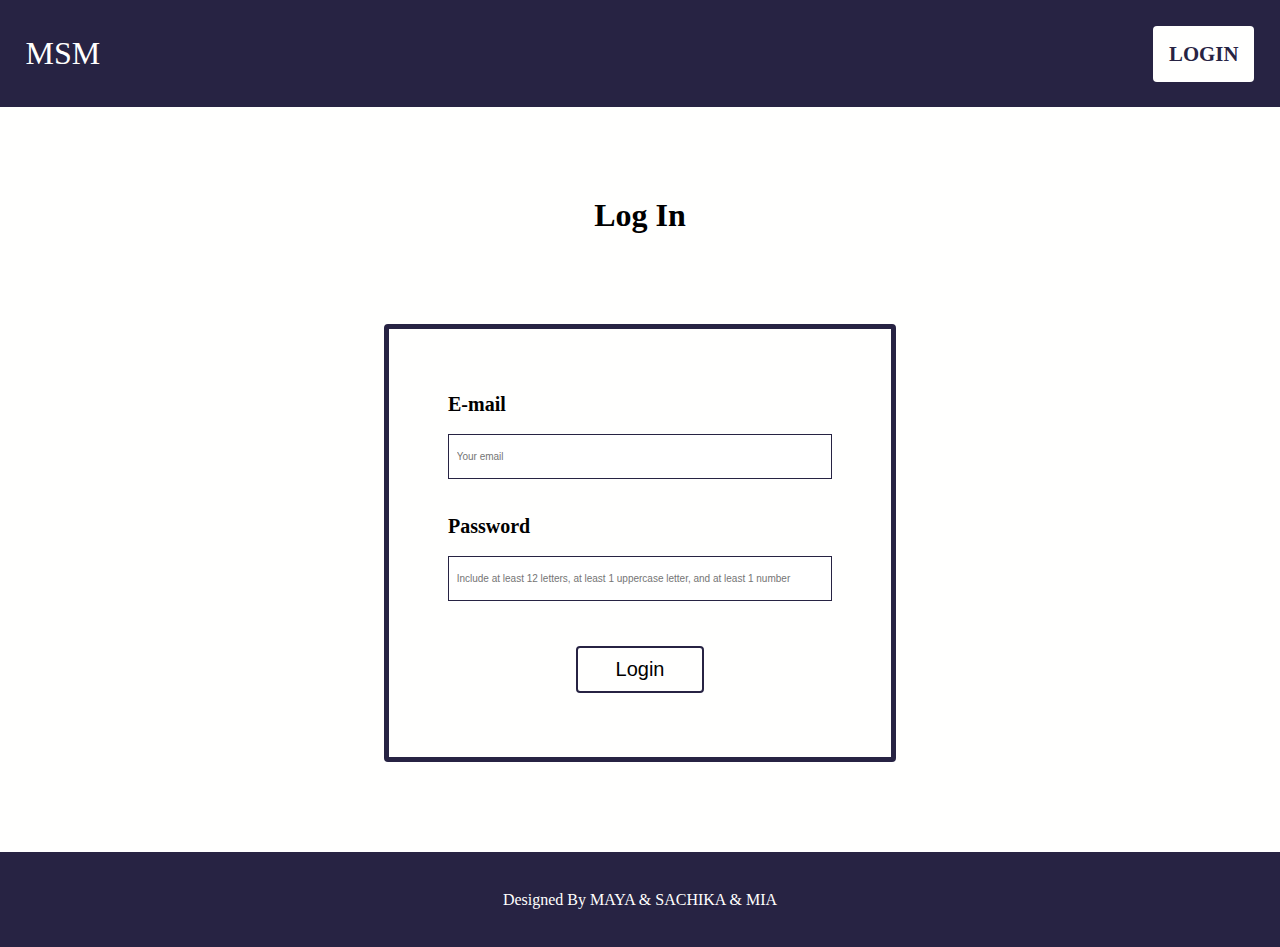
<file: index.html>
<!DOCTYPE html>
<html lang="en">
<head>
    <meta charset="UTF-8">
    <meta name="viewport" content="width=device-width, initial-scale=1.0">
    <title>Document</title>
    <link rel="stylesheet" href="styles/index.css">
</head>
<body>
    <header>
        <a class="name" href="index.html">MSM</a>
        <a class="login-form" href="index.html">LOGIN</a>
    </header>
    <div class="mia-part">
        <div class="form-validation">
            <h1>Log In</h1>
            <form action="shopping.html" class="form" id="loginForm">
                <div>
                    <aside>
                        <label for="email">E-mail</label>
                        <input type="text" id="email" placeholder="Your email">
                    </aside>
                    <aside>
                        <label for="password">Password</label>
                        <input type="password" id="password" placeholder="Include at least 12 letters, at least 1 uppercase letter, and at least 1 number">
                    </aside>
                </div>
                <button type="submit" class="login">Login</button>
            </form>
        </div>    
    </div>

    <footer>
        <p>Designed By MAYA & SACHIKA & MIA</p>
    </footer>

    <script src="js/index.js"></script>
</body>
</html>
</file>
<file: styles/index.css>
* {
    margin: 0;
    padding: 0;
    box-sizing: border-box;
}
html {
    font-size: 16px;
    font-family: "Montserrat";
}
body {
    background-color: #fffffe;
    width: 100%;
}
header {
    background-color: #272343;
    display: flex;
    justify-content: space-between;
    padding: 2%;
    align-items: center;
}
.name {
    color: #fffffe;
    font-size: 2rem;
    text-decoration: none;
}
.login-form {
    background-color: #fffffe;
    color: #272343;
    text-decoration: none;
    font-size: 1.3rem;
    padding: 1rem;
    border-radius: 4px;
    font-weight: 600;
}
.login-form:hover{
    background-color: #ffd803;
    color: #272343;
}
footer{
    background-color: #272343;
    padding: 3%;
}
footer p{
    color: #fffffe;
    text-align: center;
}
@media (min-width: 300px){
    .form-validation{
        margin: 0 auto;
    }
    .form-validation h1{
        width: max-content;
        margin: 0 auto;
        margin-top: 10vh;
    }
    .form-validation > .form {
        width: 40%;
        margin: 0 auto;
        display: flex;
        flex-direction: column;
        align-items: center;
        row-gap: 5vh;
        margin-top: 10vh;
        margin-bottom: 10vh;
        border: 5px solid #272343;
        border-radius: 4px;
    }
    .form-validation button {
        border: none;
        background-color: #fffffe;
        padding: .5rem 1rem;
        width: max-content;
        font-size: 1rem;
        border: 2px solid #272343;
        border-radius: 4px;
    }
    .form-validation button:hover {
        background-color: #ffd803;
        color: #272343;
        cursor: pointer;
    }
    .form-validation div{
        /* background-color: darkkhaki; */
        display: flex;
        flex-direction: column;
        row-gap: 4vh;
    }
    .form-validation aside {
        display: flex;
        flex-direction: column;
        row-gap: 2vh;
    }
    .form-validation input {
        width: 60%;
        height: 5%;
        border: 1px solid #272343;
        background-color: white;
        padding-left: 2%;
        font-size: 10px;

    }
    .form-validation label {
        font-size: 15px;
        font-weight: 600;
    }    
}
@media(min-width: 750px) {
    .form-validation > .form {
        width: 60%;
        padding-top: 8%;
        padding-bottom: 8%;
    }
    .form-validation button {
        padding: 2%;
        width: 12vw;
        font-size: 20px;
    }
    .form-validation label {
        font-size: 20px;
    }  
    .form-validation input {
        width: 40vw;
        height: 5vh;
    }
}
@media(min-width: 1200px){
    .form-validation > .form {
        width: 40%;
        padding-top: 5%;
        padding-bottom: 5%;
    }
    .form-validation button {
        padding: 2%;
        width: 10vw;
        font-size: 20px;
    }
    .form-validation label {
        font-size: 20px;
    }  
    .form-validation input {
        width: 30vw;
        height: 5vh;
    }

}
</file>
